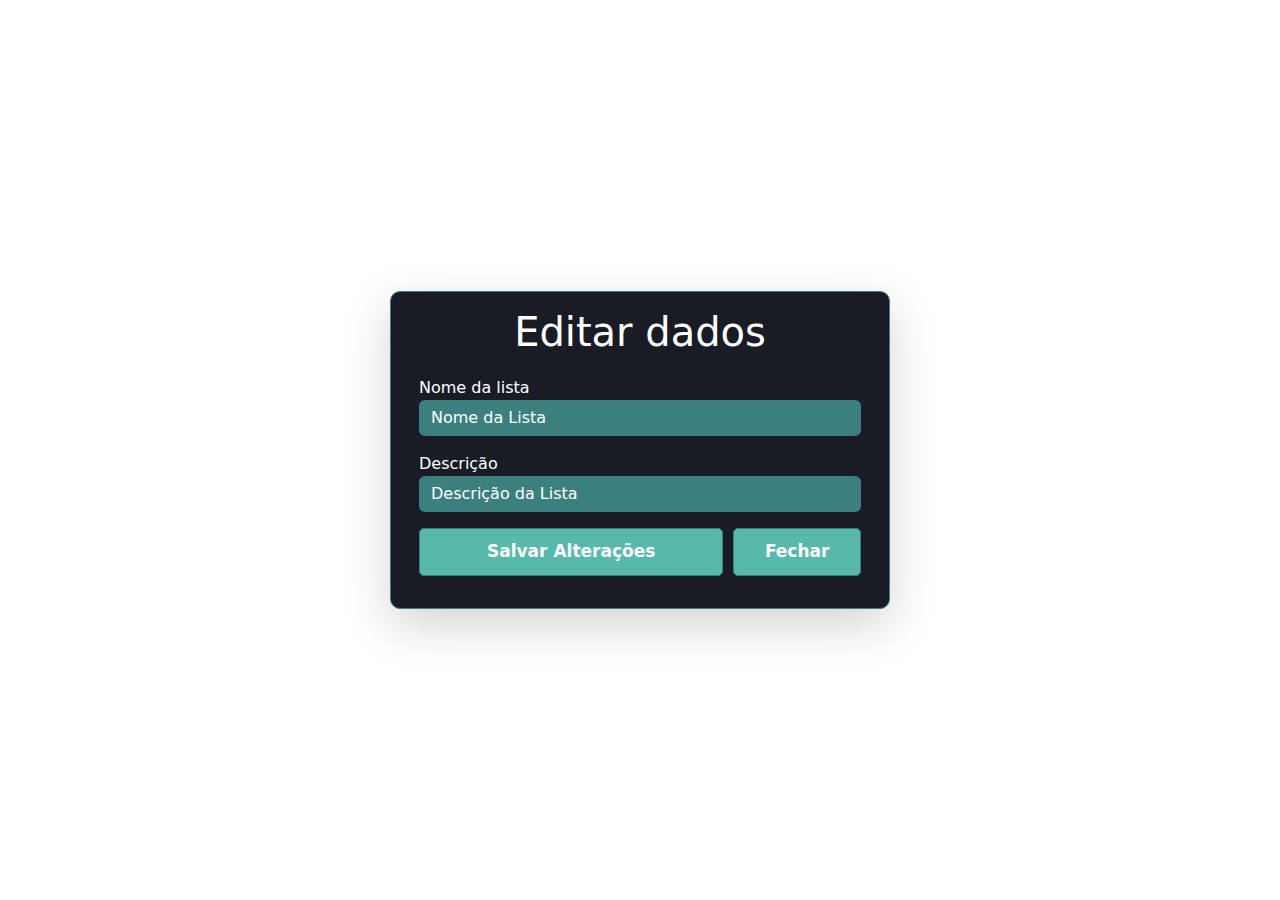
<file: editarDados.html>
<!DOCTYPE html>
<html lang="pt-br">
<head>
  <meta charset="UTF-8">
  <meta name="viewport" content="width=device-width, initial-scale=1.0">
  <title>Editar Dados</title>
  <link href="https://cdn.jsdelivr.net/npm/bootstrap@5.3.0/dist/css/bootstrap.min.css" rel="stylesheet">
  <link rel="stylesheet" href="https://cdn.jsdelivr.net/npm/bootstrap-icons@1.7.2/font/bootstrap-icons.css">
  <link rel="stylesheet" href="editarDados.css">
</head>
<body>
  <div class="form-container row justify-content-center shadow-lg">
    <h1 class="text-center form-title">Editar dados</h1>
    <form id="editar-dados">
      <div class="form-group mb-3">
        <label for="nome">Nome da lista</label>
        <input type="text" id="nomelista" class="form-control" required>
      </div>
      <div class="form-group mb-3">
        <label for="nome">Descrição</label>
        <input type="text" id="descricao" class="form-control" required>
      </div>
      <div class="button-container mb-3">
        <button type="submit" class="btn btn-primary btn-submit">Salvar Alterações</button>
        <button type="submit" class="btn btn-secondary btn-cancel">Fechar</button>
      </div>
    </form>
  </div>
  <script src="https://cdn.jsdelivr.net/npm/bootstrap@5.3.0/dist/js/bootstrap.bundle.min.js"></script>
  <script src="editarDados.js"></script>
</body>
</html>
</file>
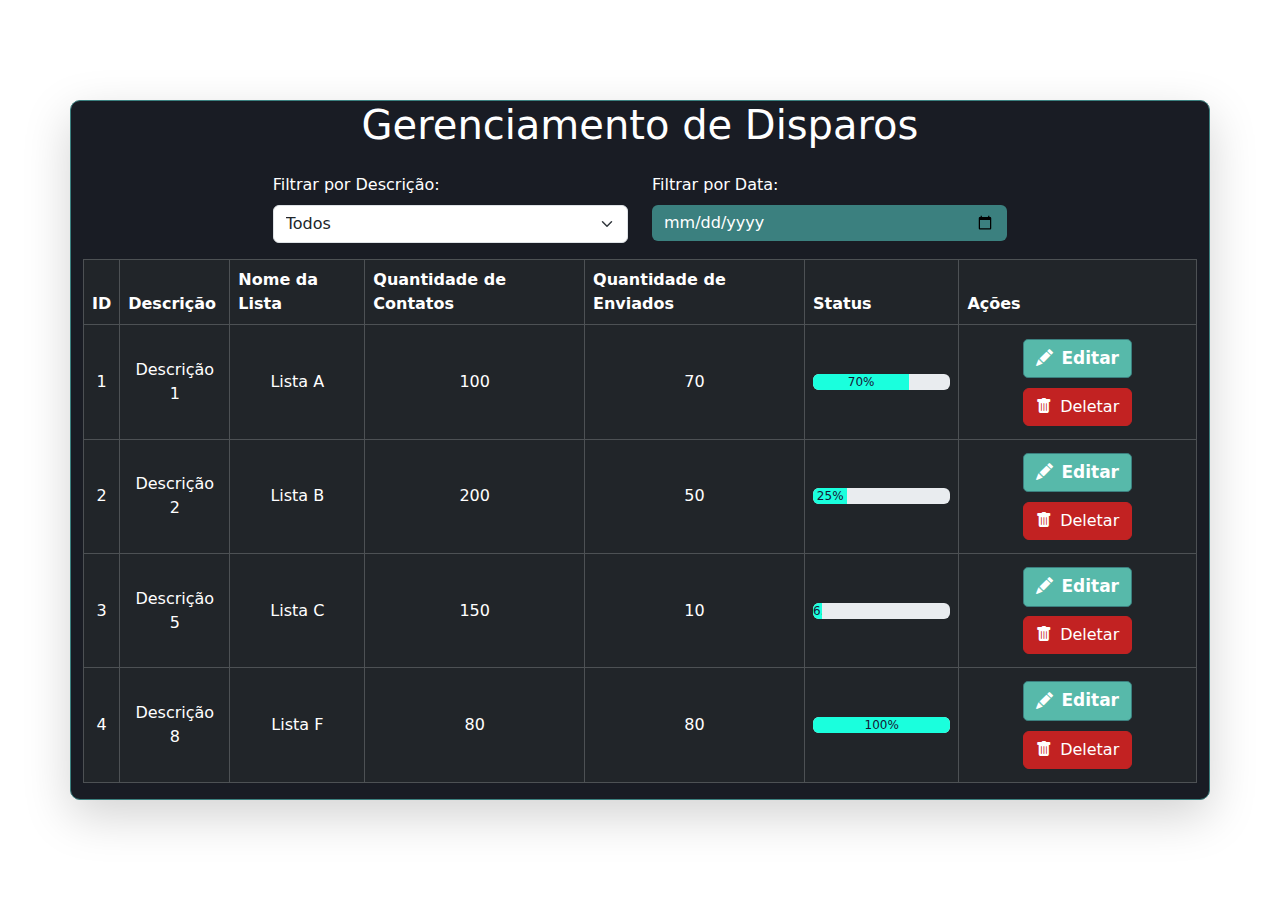
<file: gerenciamento2.html>
<!DOCTYPE html>
<html lang="pt-br">
<head>
  <meta charset="UTF-8">
  <meta name="viewport" content="width=device-width, initial-scale=1.0">
  <title>Gerenciamento de Disparos</title>
  <link href="https://cdn.jsdelivr.net/npm/bootstrap@5.3.0/dist/css/bootstrap.min.css" rel="stylesheet">
  <link rel="stylesheet" href="https://cdn.jsdelivr.net/npm/bootstrap-icons@1.7.2/font/bootstrap-icons.css">
  <link rel="stylesheet" href="gerenciamento2.css">
</head>
<body>
    <div class="container shadow-lg">
      <h1 class="text-center">Gerenciamento de Disparos</h1>
      <div class="row mt-4 filter-section">
        <div class="col-md-4">
          <div class="mb-3">
            <label for="tipo-filter" class="form-label">Filtrar por Descrição:</label>
            <select id="tipo-filter" class="form-select">
              <option value="">Todos</option>
              <option value="1">Descrição 1</option>
              <option value="2">Descrição 2</option>
              <option value="3">Descrição 3</option>
            </select>
          </div>
        </div>
        <div class="col-md-4">
          <div class="mb-3">
            <label for="data-filter" class="form-label">Filtrar por Data:</label>
            <input type="date" id="data-filter" class="form-control">
          </div>
        </div>
      </div>
      <div class="table-responsive">
        <table class="table table-bordered table-hover table-dark">
            <thead class="">
                <tr class="">
                    <th>ID</th>
                    <th>Descrição</th>
                    <th>Nome da Lista</th>
                    <th>Quantidade de Contatos</th>
                    <th>Quantidade de Enviados</th>
                    <th>Status</th>
                    <th>Ações</th>
                </tr>
            </thead>
            <tbody id="data-rows">
                <!-- Linhas de dados -->
            </tbody>
        </table>
    </div>
  </div>
    
 <!-- Modal de Edição -->
<div class="modal fade" id="editModal" tabindex="-1" aria-labelledby="editModalLabel" aria-hidden="true">
    <div class="modal-dialog ">
      <div class="modal-content shadow-lg">
        <div class="modal-header">
          <h2 class="modal-title" id="editModalLabel">Editar Dados</h2>
          <button type="button" class="btn-close btn-close-white" data-bs-dismiss="modal" aria-label="Fechar"></button>
        </div>
        <div class="modal-body">
          <div class="mb-3">
            <label for="edit-nome" class="form-label">Nome da Lista:</label>
            <input type="text" id="edit-nome" class="form-control">
          </div>
          <div class="mb-3">
            <label for="edit-descricao" class="form-label">Descrição:</label>
            <select id="edit-descricao" class="form-select">
              <option value="1">Descrição 1</option>
              <option value="2">Descrição 2</option>
              <option value="3">Descrição 3</option>
            </select>
          </div>
        </div>
        <div class="modal-footer">
          <button type="button" class="btn btn-primary" id="saveChangesBtn">Salvar Alterações</button>
          <button type="button" class="btn btn-secondary" data-bs-dismiss="modal">Fechar</button>
        </div>
      </div>
    </div>
  </div>
  <script src="https://cdn.jsdelivr.net/npm/bootstrap@5.3.0/dist/js/bootstrap.bundle.min.js"></script>
  <script src="gerenciamento2.js"></script>
</body>
</html>
</file>
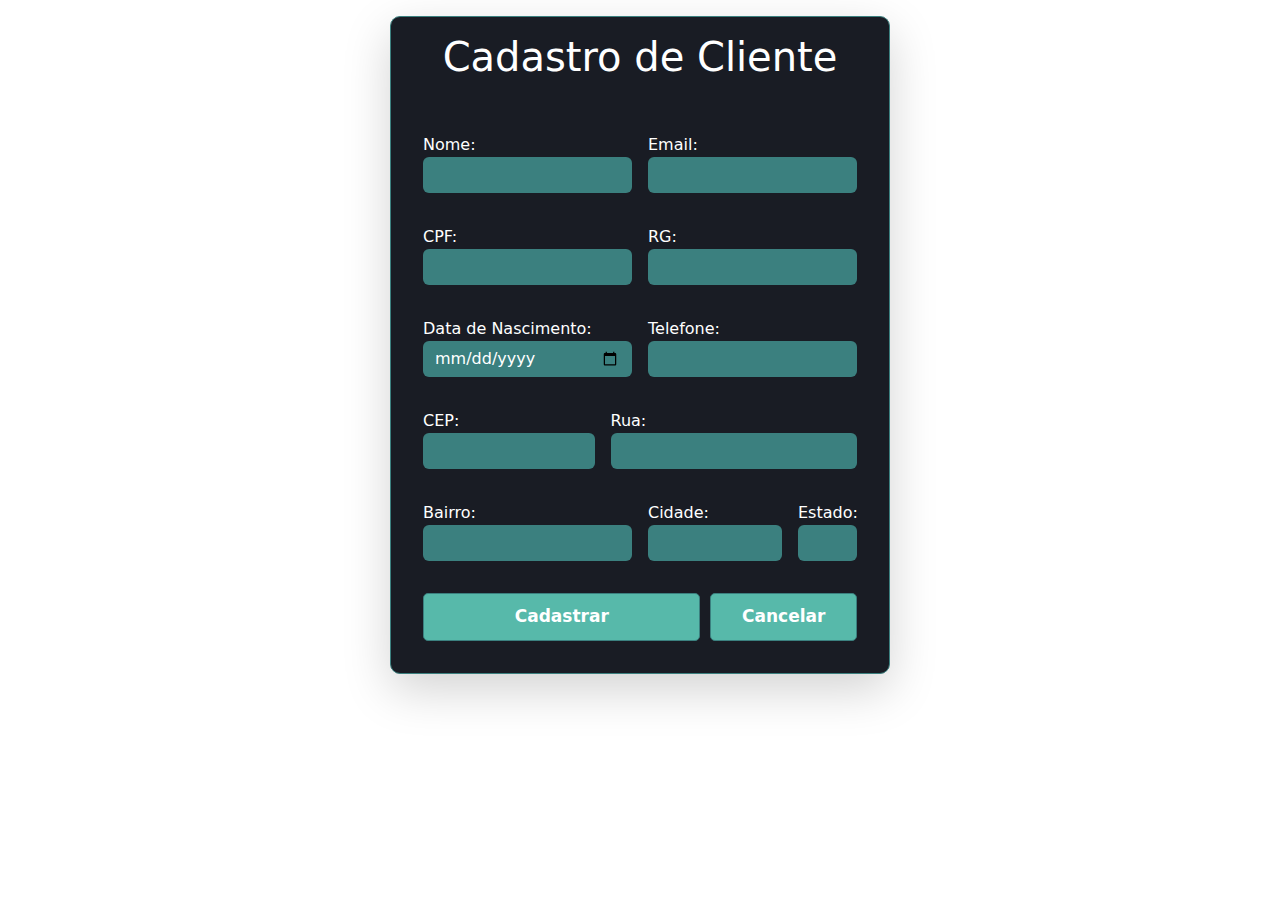
<file: tela_cadastros.html>
<!DOCTYPE html>
<html lang="pt-br">
<head>
  <meta charset="UTF-8">
  <meta name="viewport" content="width=device-width, initial-scale=1.0">
  <title>Cadastro de Cliente</title>
  <link rel="stylesheet" href="https://cdn.jsdelivr.net/npm/bootstrap@5.3.0/dist/css/bootstrap.min.css">
  <link rel="stylesheet" href="cadastros.css">
</head>
<body>
    <div class="form-container row justify-content-center shadow-lg">
      <h1 class="text-center form-title">Cadastro de Cliente</h1>
      <form id="cadastro-form" class="row g-3">
        <div class="form-group mb-3 col-md-6">
          <label for="nome">Nome:</label>
          <input type="text" id="nome" class="form-control" required>
        </div>
        <div class="form-group mb-3 col-md-6">
          <label for="email">Email:</label>
          <input type="email" id="email" class="form-control" required>
        </div>
        <div class="form-group mb-3 col-md-6">
          <label for="cpf">CPF:</label>
          <input type="text" id="cpf" class="form-control" required>
        </div>
        <div class="form-group mb-3 col-md-6">
          <label for="rg">RG:</label>
          <input type="text" id="rg" class="form-control" required>
        </div>
        <div class="form-group mb-3 col-md-6">
          <label for="data-nascimento">Data de Nascimento:</label>
          <input type="date" id="data-nascimento" class="form-control" required>
        </div>
        <div class="form-group mb-3 col-md-6">
          <label for="telefone">Telefone:</label>
          <input type="tel" id="telefone" class="form-control" required>
        </div>
        <div class="form-group mb-3 col-md-5">
          <label for="cep">CEP:</label>
          <input type="text" id="cep" class="form-control" required onblur="pesquisacep(this.value);">
        </div>
        <div class="form-group mb-3 col-md-7">
          <label for="rua">Rua:</label>
          <input type="text" id="rua" class="form-control" readonly>
        </div>
        <div class="form-group mb-3 col-md-6">
          <label for="bairro">Bairro:</label>
          <input type="text" id="bairro" class="form-control" readonly>
        </div>
        <div class="form-group mb-3 col-md-4">
          <label for="cidade">Cidade:</label>
          <input type="text" id="cidade" class="form-control" readonly>
        </div>
        <div class="form-group mb-3 col-md-2">
          <label for="uf">Estado:</label>
          <input type="text" id="uf" class="form-control" readonly>
        </div>
        <div class="button-container mb-3">
          <button type="submit" class="btn btn-primary btn-submit">Cadastrar</button>
          <button type="submit" class="btn btn-secondary btn-cancel">Cancelar</button>
        </div>
      </form>
    </div>
    <script src="https://code.jquery.com/jquery-3.6.0.min.js"></script>
    <script src="https://cdn.jsdelivr.net/npm/bootstrap@5.3.0/dist/js/bootstrap.bundle.min.js"></script>
    <script src="cadastros.js"></script>
</body>
</html>
</file>
<file: editarDados.css>
body {
  background: transparent;
  color: #fff;
  display: flex;
  justify-content: center;
  align-items: center;
  height: 100vh;
  margin: 0;
}
p{
  color:#3B807F ;
}
  h1 {
    text-align: center;
    margin-bottom: 30px;
  }
.form-container {
  background: #191C24;
  border-radius: 10px;
  margin: 1em;
  border: 1px solid #3B807F;
  max-width: 500px;
  padding: 1em;
}

  .form-control {
    background-color: #3B807F;
    color: #fff;
    border: none;
  }
  
  .form-control:focus {
    background-color: #164345;
    color: #fff;
    border-color: #3B807F;
    box-shadow: none;
  }
  
  .form-control::placeholder {
    color: #dfdcdc;
  }
  .btn-primary,
  .btn-secondary {
    background-color: #57B9AA;
    color: #fff;
    font-weight: 600;
    font-size: 17px;
    border-color: #3B807F;
    border-radius: 5px;
    transition: background-color 0.3s ease;
    padding: .6em 1.8em;
  }
  
  .btn-primary:hover,
  .btn-secondary:hover {
    background-color: #3B807F;
    border-color: #57B9AA;
  }
  .button-container {
    display: flex;
    justify-content: center;
    gap: 10px;
  }
  
  .form-title {
    margin-bottom: 20px;
  }

  .btn-submit {
    width: 100%;
  }
</file>
<file: gerenciamento2.css>
body {
  background: transparent;
  color: #fff;
  display: flex;
  justify-content: center;
  align-items: center;
  height: 100vh;
  margin: 0;
}
p{
  color:#3B807F ;
}
.container{
  background-color: #191C24;
  border-radius: 10px;
  margin: 1em;
  border: 1px solid #3B807F;
}
td{
text-align:center!important;
}
.table-bordered{
    border-radius: 10px;
}
  .form-control {
    background-color: #3B807F;
    color: #fff;
    border: none;
  }
  .form-control:focus {
    background-color: #164345;
    color: #fff;
    border-color: #3B807F;
    box-shadow: none;
  }
  .form-control::placeholder {
    color: #dfdcdc;
  }
  .progress-bar {
    background-color: #1affdd;
    color:#161635 ;
}

/* Espaçamento entre botões na coluna Ações */
  .espaco-envolta .btn{
    margin: .3em;
  }

  .btn-primary {
    background-color: #57B9AA;
    color: #fff;
    font-weight: 600;
    font-size: 17px;
    border-color: #3B807F;
    border-radius: 5px;
    transition: background-color 0.3s ease;
    padding: .6em 1.8em;
  }
  .btn-primary:hover {
    background-color: #3B807F;
    border-color: #57B9AA;
  }
  .btn-danger {
    background-color: #c22222;
    color: #fff;
    border-color: #c22222;
  }
  .btn-danger:hover {
    background-color: #dc3545;
  }

  .btn-icon {
    display: inline-flex;
    align-items: center;
    justify-content: center;
    padding: 0.375rem 0.75rem;
    margin: 0;
  }

  .btn-icon i {
    margin-right: 0.5rem;
  }

  /* Espaçamento entre células */
  .table td,
  .table th {
    padding: 0.5rem;
  }

  /* Centralizar a sessão de filtro */
  .filter-section {
    display: flex;
    justify-content: center;
  }
/* estilizaçao modal */
.modal-dialog{
  display: flex;
  align-items: center;
  justify-items: center;
}
  .modal-content {
    align-content: center;
    background-color: #191C24;
    border-radius: 10px;
    margin: 1em;
    border: 1px solid #3B807F;
    }
.modal-footer{
  justify-content: center;
}
.btn-close-white{
    color: #fff;
}
</file>
<file: cadastros.css>
body {
  background: transparent;
  color: #fff;
  display: flex;
  justify-content: center;
  align-items: center;
  margin: 0;
}
p{
  color:#3B807F ;
}
  h1 {
    text-align: center;
    margin-bottom: 30px;
  }
.form-container {
  background: #191C24;
  border-radius: 10px;
  margin: 1em;
  border: 1px solid #3B807F;
  max-width: 500px;
  padding: 1em;
}

  .form-control {
    background-color: #3B807F;
    color: #fff;
    border: none;
  }
  
  .form-control:focus {
    background-color: #164345;
    color: #fff;
    border-color: #3B807F;
    box-shadow: none;
  }
  
  .form-control::placeholder {
    color: #dfdcdc;
  }
  .btn-primary,
  .btn-secondary {
    background-color: #57B9AA;
    color: #fff;
    font-weight: 600;
    font-size: 17px;
    border-color: #3B807F;
    border-radius: 5px;
    transition: background-color 0.3s ease;
    padding: .6em 1.8em;
  }
  
  .btn-primary:hover,
  .btn-secondary:hover {
    background-color: #3B807F;
    border-color: #57B9AA;
  }
  .button-container {
    display: flex;
    justify-content: center;
    gap: 10px;
  }
  
  .form-title {
    margin-bottom: 20px;
  }

  .btn-submit {
    width: 100%;
  }
</file>
